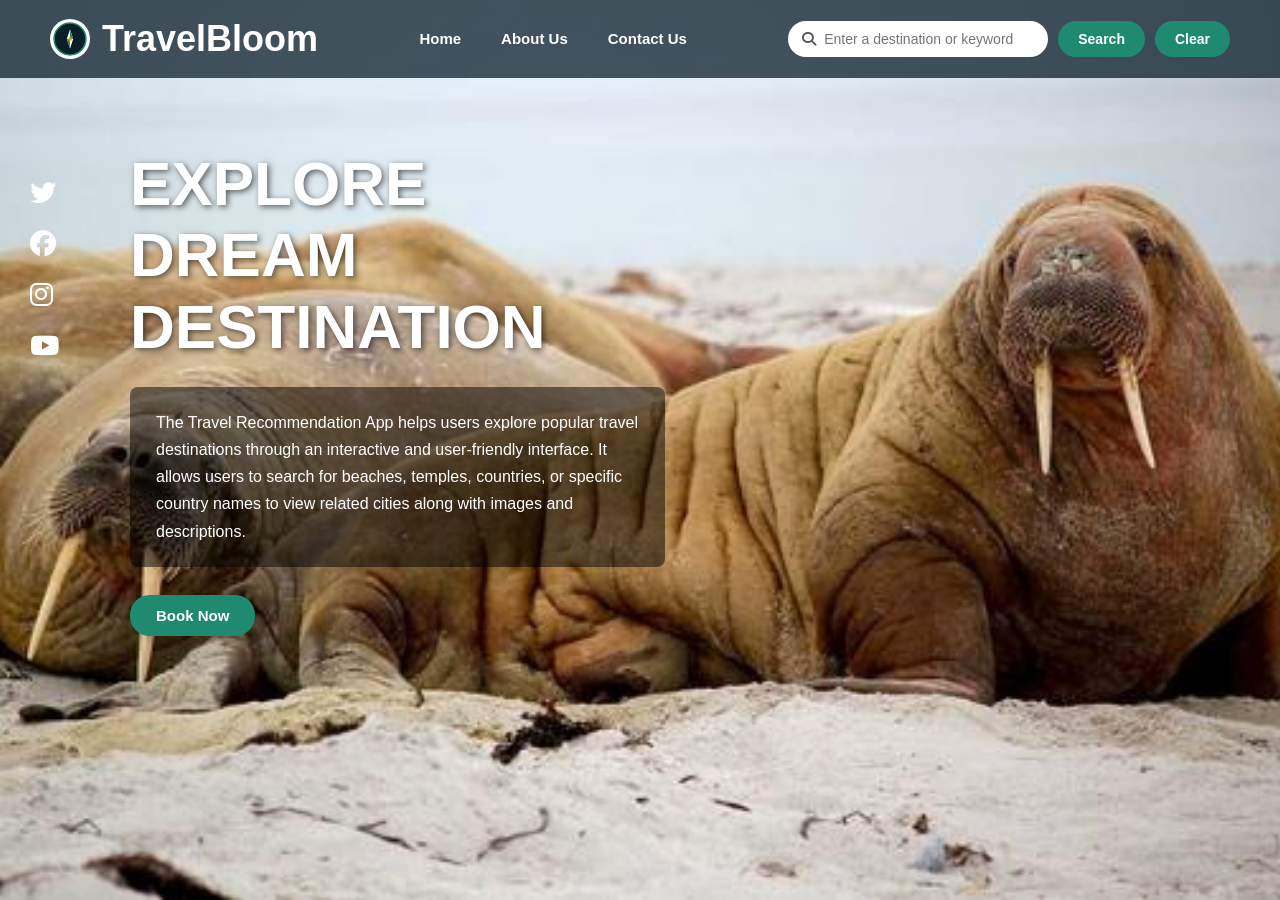
<file: index.html>
<!doctype html>
<html lang="en">
  <head>
    <meta charset="UTF-8" />
    <title>TravelBloom</title>

    <link rel="stylesheet" href="style.css" />

    <!-- Font Awesome -->
    <link
      rel="stylesheet"
      href="https://cdnjs.cloudflare.com/ajax/libs/font-awesome/6.5.1/css/all.min.css"
    />
  </head>

  <body>
    <nav>
      <div class="logo">
        <img src="images/logo.svg" alt="TravelBloom logo" />
        <h2>TravelBloom</h2>
      </div>

      <ul>
        <li><a href="index.html">Home</a></li>
        <li><a href="about.html">About Us</a></li>
        <li><a href="contact.html">Contact Us</a></li>
      </ul>

      <div class="search">
        <div class="search-box">
          <i class="fa-solid fa-magnifying-glass"></i>
          <input
            type="text"
            id="searchInput"
            placeholder="Enter a destination or keyword"
          />
        </div>

        <button id="searchBtn">Search</button>
        <button id="clearBtn">Clear</button>
      </div>
    </nav>

    <section class="hero">
      <div class="social">
        <i class="fab fa-twitter"></i>
        <i class="fab fa-facebook"></i>
        <i class="fab fa-instagram"></i>
        <i class="fab fa-youtube"></i>
      </div>

      <div class="content">
        <h1>EXPLORE DREAM<br />DESTINATION</h1>

        <div class="desc-box">
          <p>
            The Travel Recommendation App helps users explore popular travel
            destinations through an interactive and user-friendly interface. It
            allows users to search for beaches, temples, countries, or specific
            country names to view related cities along with images and
            descriptions.
          </p>
        </div>

        <button>Book Now</button>
      </div>
    </section>

    <section class="results-wrap">
      <div id="results" class="results"></div>
    </section>

    <script src="travel_recommendation.js"></script>
  </body>
</html>
</file>
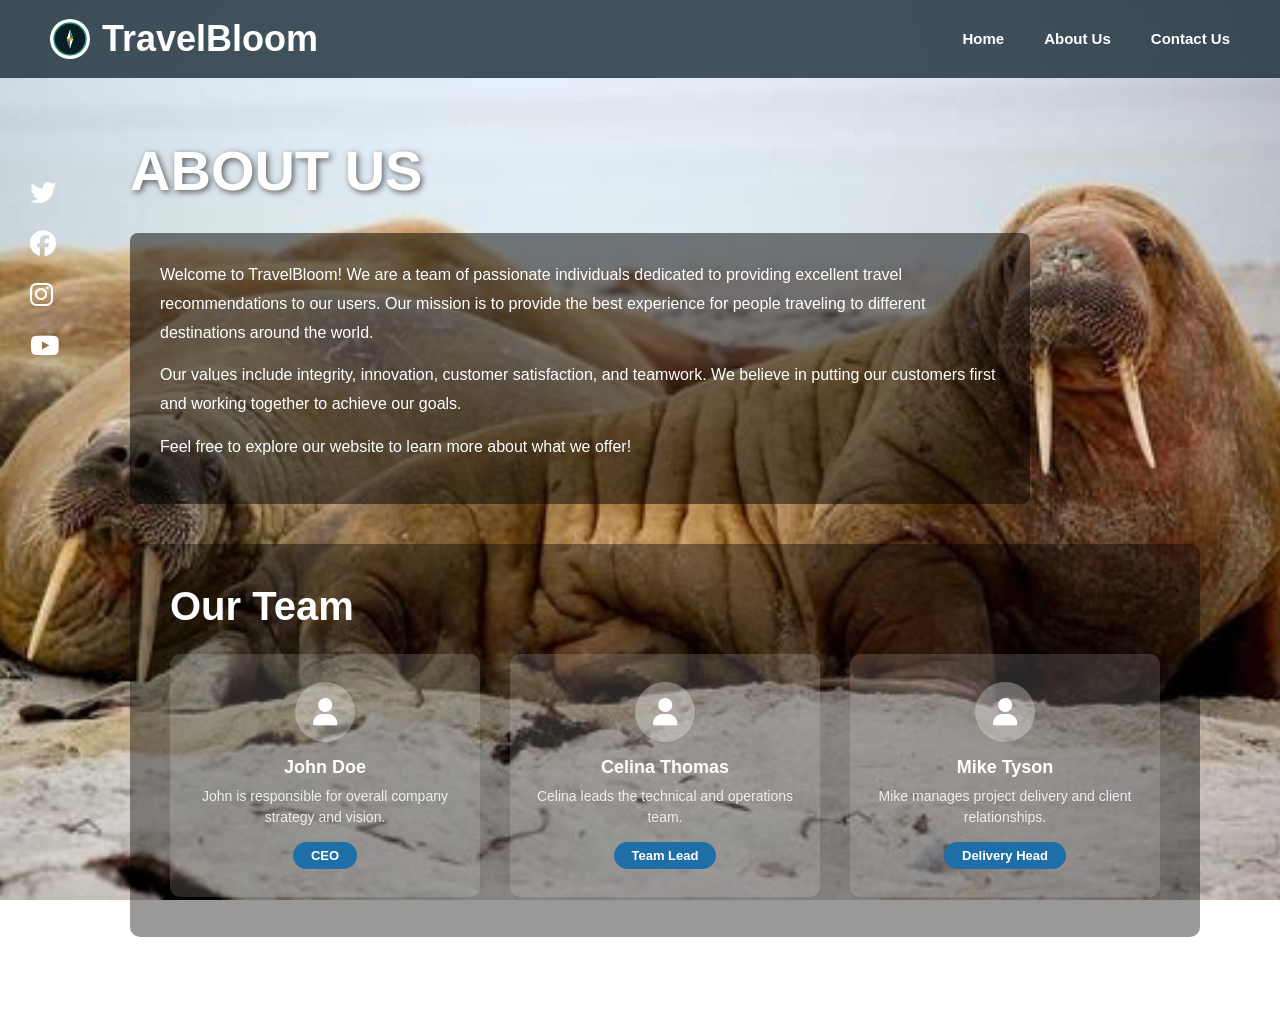
<file: about.html>
<!doctype html>
<html lang="en">
  <head>
    <meta charset="UTF-8" />
    <title>About Us | TravelBloom</title>

    <link rel="stylesheet" href="style.css" />

    <link
      rel="stylesheet"
      href="https://cdnjs.cloudflare.com/ajax/libs/font-awesome/6.5.1/css/all.min.css"
    />
  </head>

  <body>
    <nav>
      <div class="logo">
        <img src="images/logo.svg" alt="TravelBloom logo" />
        <h2>TravelBloom</h2>
      </div>

      <ul>
        <li><a href="index.html">Home</a></li>
        <li><a href="about.html">About Us</a></li>
        <li><a href="contact.html">Contact Us</a></li>
      </ul>
    </nav>

    <div class="social">
      <i class="fab fa-twitter"></i>
      <i class="fab fa-facebook"></i>
      <i class="fab fa-instagram"></i>
      <i class="fab fa-youtube"></i>
    </div>

    <section class="about">
      <h1>ABOUT US</h1>

      <div class="intro-box">
        <p>
          Welcome to TravelBloom! We are a team of passionate individuals
          dedicated to providing excellent travel recommendations to our
          users. Our mission is to provide the best experience for people
          traveling to different destinations around the world.
        </p>
        <p>
          Our values include integrity, innovation, customer satisfaction, and
          teamwork. We believe in putting our customers first and working
          together to achieve our goals.
        </p>
        <p>Feel free to explore our website to learn more about what we offer!</p>
      </div>

      <div class="team-box">
        <h2>Our Team</h2>

        <div class="team">
          <div class="card">
            <div class="avatar"><i class="fa-solid fa-user"></i></div>
            <h3>John Doe</h3>
            <p>John is responsible for overall company strategy and vision.</p>
            <span class="badge">CEO</span>
          </div>

          <div class="card">
            <div class="avatar"><i class="fa-solid fa-user"></i></div>
            <h3>Celina Thomas</h3>
            <p>Celina leads the technical and operations team.</p>
            <span class="badge">Team Lead</span>
          </div>

          <div class="card">
            <div class="avatar"><i class="fa-solid fa-user"></i></div>
            <h3>Mike Tyson</h3>
            <p>Mike manages project delivery and client relationships.</p>
            <span class="badge">Delivery Head</span>
          </div>
        </div>
      </div>
    </section>
  </body>
</html>
</file>
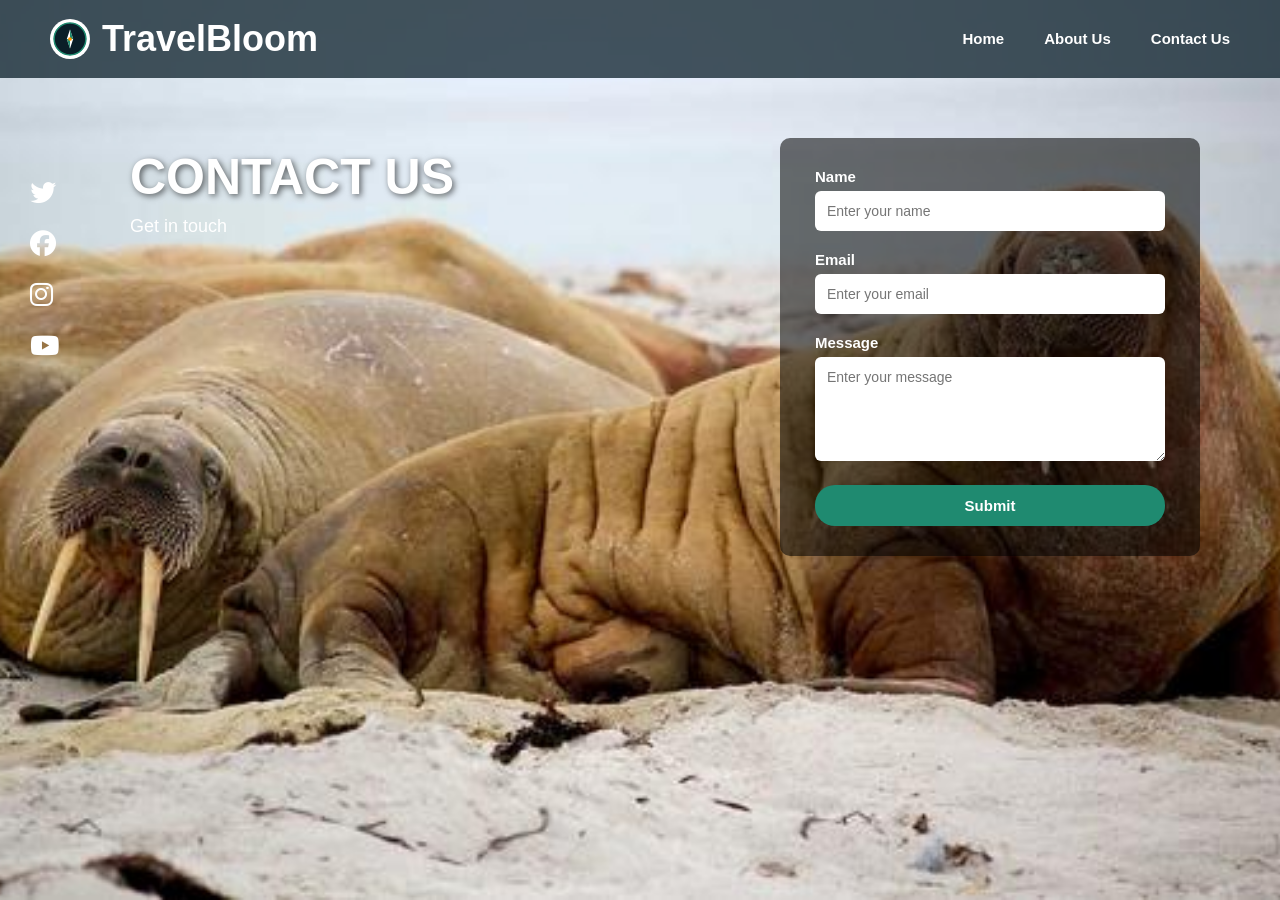
<file: contact.html>
<!doctype html>
<html lang="en">
  <head>
    <meta charset="UTF-8" />
    <title>Contact Us | TravelBloom</title>

    <link rel="stylesheet" href="style.css" />

    <link
      rel="stylesheet"
      href="https://cdnjs.cloudflare.com/ajax/libs/font-awesome/6.5.1/css/all.min.css"
    />
  </head>

  <body>
    <nav>
      <div class="logo">
        <img src="images/logo.svg" alt="TravelBloom logo" />
        <h2>TravelBloom</h2>
      </div>

      <ul>
        <li><a href="index.html">Home</a></li>
        <li><a href="about.html">About Us</a></li>
        <li><a href="contact.html">Contact Us</a></li>
      </ul>
    </nav>

    <div class="social">
      <i class="fab fa-twitter"></i>
      <i class="fab fa-facebook"></i>
      <i class="fab fa-instagram"></i>
      <i class="fab fa-youtube"></i>
    </div>

    <section class="contact">
      <div class="contact-left">
        <h1>CONTACT US</h1>
        <p>Get in touch</p>
      </div>

      <form class="contact-box" id="contactForm">
        <div class="field">
          <label for="name">Name</label>
          <input type="text" id="name" placeholder="Enter your name" required />
        </div>

        <div class="field">
          <label for="email">Email</label>
          <input type="email" id="email" placeholder="Enter your email" required />
        </div>

        <div class="field">
          <label for="message">Message</label>
          <textarea id="message" rows="5" placeholder="Enter your message" required></textarea>
        </div>

        <button type="submit">Submit</button>
      </form>
    </section>
  </body>
</html>
</file>
<file: style.css>
* {
  margin: 0;
  padding: 0;
  box-sizing: border-box;
  font-family: Arial, Helvetica, sans-serif;
}

body {
  background: url("images/background.png") no-repeat center center fixed;
  background-size: cover;
  color: white;
  min-height: 100vh;
}

/* ---------- NAV ---------- */
nav {
  display: flex;
  justify-content: space-between;
  align-items: center;
  padding: 18px 50px;
  background: rgba(10, 30, 40, 0.75);
  position: sticky;
  top: 0;
}

.logo {
  display: flex;
  align-items: center;
  gap: 12px;
  font-size: 24px;
  font-weight: bold;
}

.logo img {
  width: 40px;
  height: 40px;
  border-radius: 50%;
  object-fit: cover;
  background: white;
  padding: 3px;
}

nav ul {
  display: flex;
  list-style: none;
  gap: 40px;
}

nav ul li a {
  text-decoration: none;
  color: white;
  font-weight: bold;
  font-size: 15px;
}

.search {
  display: flex;
  align-items: center;
  gap: 10px;
}

.search-box {
  position: relative;
  display: flex;
  align-items: center;
}

.search-box i {
  position: absolute;
  left: 14px;
  color: #555;
  font-size: 14px;
}

.search-box input {
  padding: 10px 14px 10px 36px;
  width: 260px;
  border: none;
  border-radius: 20px;
  font-size: 14px;
  outline: none;
}

.search button {
  padding: 10px 20px;
  background: #1f8a70;
  color: white;
  border: none;
  border-radius: 20px;
  cursor: pointer;
  font-weight: bold;
  font-size: 14px;
}

.search button:hover {
  background: #176e59;
}

/* ---------- SOCIAL SIDEBAR (fixed on every page) ---------- */
.social {
  position: fixed;
  left: 30px;
  top: 180px;
  display: flex;
  flex-direction: column;
  gap: 25px;
  font-size: 26px;
  z-index: 10;
}

/* ---------- HERO ---------- */
.hero {
  padding: 70px 80px 70px 130px;
}

.content {
  width: 50%;
}

.content h1 {
  font-size: 62px;
  line-height: 1.15;
  margin-bottom: 25px;
  text-shadow: 2px 2px 6px rgba(0, 0, 0, 0.6);
}

.desc-box {
  background: rgba(0, 0, 0, 0.5);
  padding: 22px 26px;
  border-radius: 8px;
  margin-bottom: 28px;
}

.desc-box p {
  line-height: 1.7;
  font-size: 16px;
}

.hero button,
.about button {
  padding: 12px 26px;
  background: #1f8a70;
  color: white;
  border: none;
  border-radius: 20px;
  cursor: pointer;
  font-size: 15px;
  font-weight: bold;
}

.hero button:hover {
  background: #176e59;
}

/* ---------- RESULTS ---------- */
.results-wrap {
  padding: 0 80px 60px;
}

.results-wrap h2 {
  color: #ff9800;
  font-size: 30px;
  margin-bottom: 25px;
}

.results {
  display: grid;
  grid-template-columns: repeat(auto-fit, minmax(320px, 1fr));
  gap: 25px;
}

.place {
  background: white;
  color: black;
  border-radius: 10px;
  overflow: hidden;
  box-shadow: 0 4px 12px rgba(0, 0, 0, 0.3);
}

.place img {
  width: 100%;
  height: 220px;
  object-fit: cover;
}

.place h3 {
  padding: 15px 15px 5px;
  text-decoration: underline;
  font-size: 19px;
}

.place p {
  padding: 0 15px 20px;
  font-size: 14px;
  line-height: 1.5;
}

/* ---------- ABOUT ---------- */
.about {
  padding: 60px 80px 80px 130px;
}

.about h1 {
  font-size: 56px;
  margin-bottom: 30px;
  text-shadow: 2px 2px 6px rgba(0, 0, 0, 0.6);
}

.intro-box {
  background: rgba(0, 0, 0, 0.5);
  padding: 28px 30px;
  border-radius: 8px;
  margin-bottom: 40px;
  max-width: 900px;
}

.intro-box p {
  line-height: 1.8;
  font-size: 16px;
  margin-bottom: 14px;
}

.team-box {
  background: rgba(0, 0, 0, 0.4);
  padding: 40px;
  border-radius: 10px;
}

.team-box > h2 {
  font-size: 40px;
  margin-bottom: 25px;
}

.team {
  display: flex;
  gap: 30px;
  flex-wrap: wrap;
}

.card {
  background: rgba(255, 255, 255, 0.15);
  padding: 28px 22px;
  border-radius: 10px;
  text-align: center;
  flex: 1;
  min-width: 220px;
}

.card .avatar {
  width: 60px;
  height: 60px;
  border-radius: 50%;
  background: rgba(255, 255, 255, 0.3);
  display: flex;
  align-items: center;
  justify-content: center;
  font-size: 28px;
  margin: 0 auto 15px;
}

.card h3 {
  margin-bottom: 8px;
  font-size: 18px;
}

.card p {
  font-size: 14px;
  line-height: 1.5;
  margin-bottom: 14px;
  color: #eee;
}

.badge {
  display: inline-block;
  padding: 6px 18px;
  background: #1e6fa8;
  border-radius: 20px;
  font-size: 13px;
  font-weight: bold;
}

/* ---------- CONTACT ---------- */
.contact {
  padding: 70px 80px 70px 130px;
  min-height: 70vh;
  position: relative;
}

.contact-left h1 {
  font-size: 50px;
  margin-bottom: 10px;
  text-shadow: 2px 2px 6px rgba(0, 0, 0, 0.6);
}

.contact-left p {
  font-size: 18px;
}

.contact-box {
  background: rgba(0, 0, 0, 0.55);
  padding: 30px 35px;
  border-radius: 10px;
  width: 420px;
  position: absolute;
  right: 80px;
  top: 60px;
}

.contact-box .field {
  margin-bottom: 20px;
}

.contact-box label {
  display: block;
  margin-bottom: 6px;
  font-weight: bold;
  font-size: 15px;
}

.contact-box input,
.contact-box textarea {
  width: 100%;
  padding: 12px;
  border: none;
  border-radius: 6px;
  font-size: 14px;
  outline: none;
  font-family: inherit;
}

.contact-box textarea {
  resize: vertical;
}

.contact-box button {
  width: 100%;
  padding: 12px;
  background: #1f8a70;
  color: white;
  border: none;
  border-radius: 20px;
  font-weight: bold;
  font-size: 15px;
  cursor: pointer;
}

.contact-box button:hover {
  background: #176e59;
}

@media (max-width: 900px) {
  .contact-box {
    position: static;
    width: 100%;
    margin-top: 30px;
  }
  .content {
    width: 100%;
  }
}
</file>
